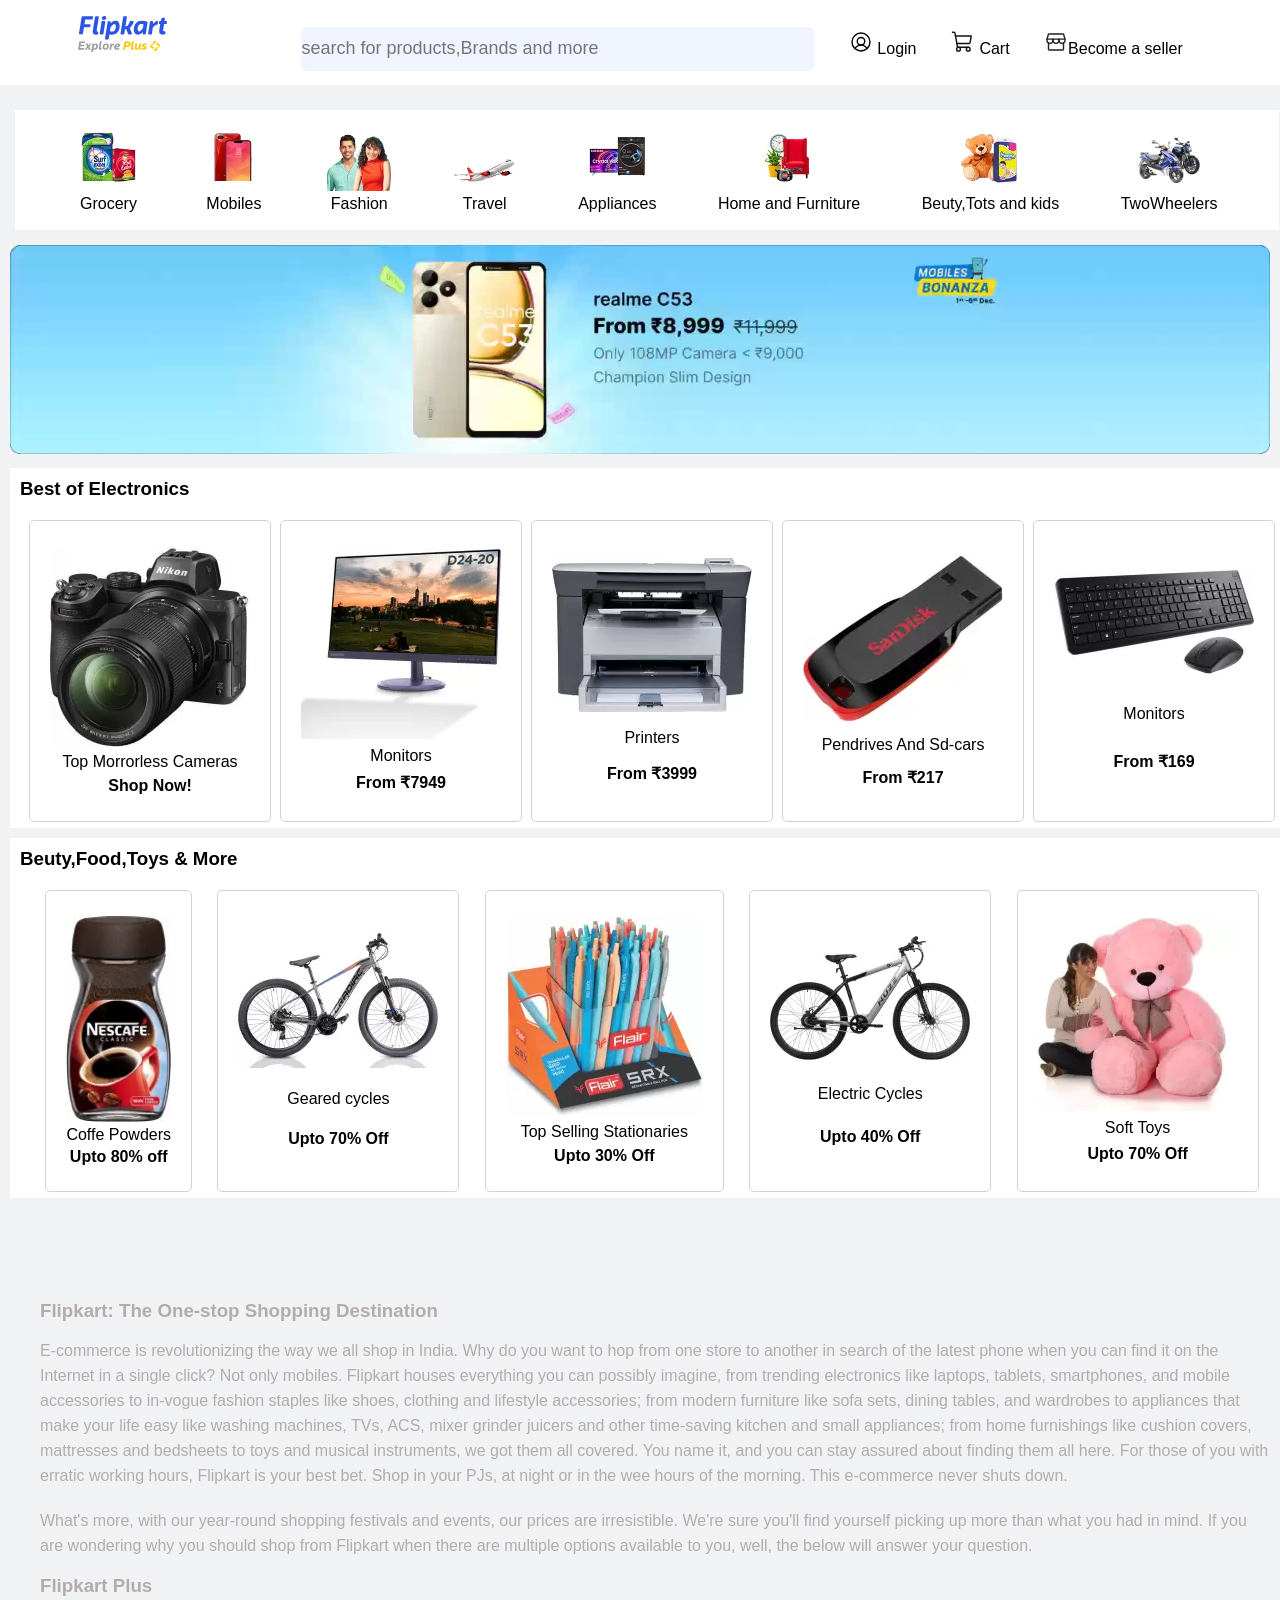
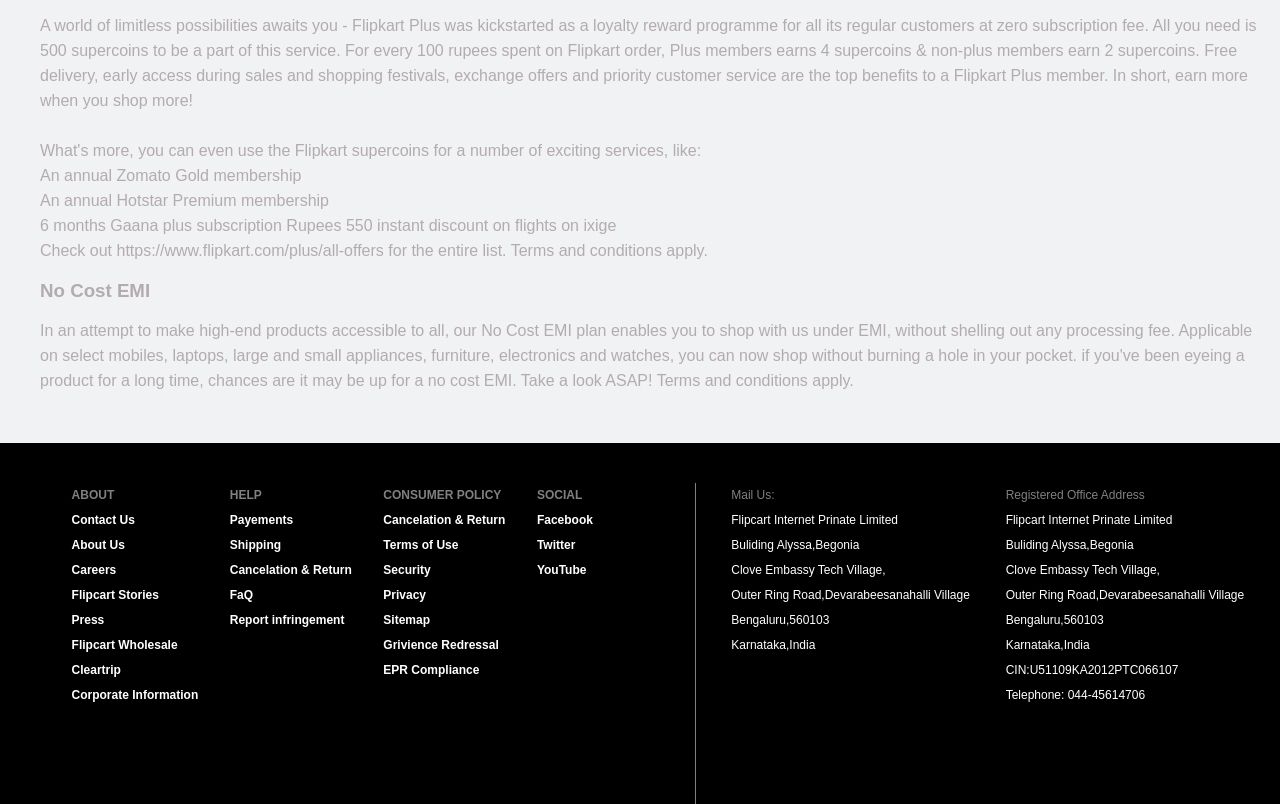
<file: index.html>
<!DOCTYPE html>
<html lang="en">

<head>
    <meta charset="UTF-8">
    <meta name="viewport" content="width=device-width, initial-scale=1.0">
    <link rel="stylesheet" href="flipcart.css">
    <title>flipcart-online shopping site</title>
</head>

<body>
    <div class="main">
        <div class="header">
            <nav>
                <div style="display: inline;"><img class="headItems" src="images/mainlogo.svg" alt=""></div>
                <input class="headItems" type="search" placeholder="search for products,Brands and more ">

                <p class="headItems"> <img style="margin-top: 20px;" src="images/loginlogo.svg" alt=""> Login</p>
                <p class="headItems"> <img src="images/cartlogo.svg" alt=""> Cart</p>
                <p class="headItems"><img src="images/SelleLogo.svg" alt="">Become a seller</p>
            </nav>
        </div>
        <div class="sellingItems">
            <div class="grocery">
                <img src="images/Grocery.webp" alt="">
                <div>
                    <span> Grocery</span>
                </div>
            </div>
            <div class="mobiles">
                <img src="images/mobiles.webp" alt="">
                <div>
                    <span> Mobiles</span>
                </div>
            </div>
            <div class="fashion">
                <img src="images/Fashions.webp" alt="">
                <div>
                    <span> Fashion</span>
                </div>
            </div>
            <div class="Travel">
                <img src="images/travel.webp" alt="">
                <div>
                    <span> Travel</span>
                </div>
            </div>
            <div class="Appliances">
                <img src="images/Appliances.webp" alt="">
                <div>
                    <span> Appliances</span>
                </div>
            </div>
            <div class="Furniture">
                <img src="images/homeAndFuniture.webp" alt="">
                <div>
                    <span> Home and Furniture</span>
                </div>
            </div>
            <div class="">
                <img src="images/ToysAndKids.webp" alt="">
                <div>
                    <span> Beuty,Tots and kids</span>
                </div>
            </div>
            <div class="TwoWheelers">
                <img src="images/TwoWheelers.webp" alt="">
                <div>
                    <span> TwoWheelers</span>
                </div>
            </div>
        </div>
        <div class="offerBar">
            <img src="images/OfferBar.webp" width="100%">
        </div>
        <div class="offers">
            <div class="offerName" style="margin-bottom: 20px;">
                <h3>Best of Electronics</h3>
            </div>
            <div class="offerItems">
                <div class="item 1">
                    <img src="images/Camera.webp" alt="">
                    <p>Top Morrorless Cameras</p>
                    <p><b>Shop Now!</b></p>
                </div>
                <div class="item 2">
                    <img src="images/Monitors.webp" alt="">
                    <p>Monitors</p>
                    <p><b>From ₹7949</b></p>
                </div>
                <div class="item 3">
                    <img src="images/Printers.webp" alt="">
                    <p>Printers</p>
                    <p><b>From ₹3999</b></p>
                </div>
                <div class="item 4">
                    <img src="images/pendrives.webp" alt="">
                    <p>Pendrives And Sd-cars</p>
                    <p><b>From ₹217</b></p>
                </div>
                <div class="item 5">
                    <img src="images/Keyboards.webp" alt="">
                    <p>Monitors</p>
                    <p><b>From ₹169</b></p>
                </div>

            </div>





        </div>
        <div class="offers ">
            <div class="offerName" style="margin-bottom: 20px;">
                <h3>Beuty,Food,Toys & More</h3>
            </div>
            <div class="offerItems">
                <div class="item 1">
                    <img src="images/Coffee Powders.webp" alt="">
                    <p>Coffe Powders</p>
                    <p><b>Upto 80% off</b></p>
                </div>
                <div class="item 2">
                    <img src="images/Geared Cycles.webp" alt="">
                    <p>Geared cycles</p>
                    <p><b>Upto 70% Off</b></p>
                </div>
                <div class="item 3">
                    <img src="images/Stationaries.webp" alt="">
                    <p>Top Selling Stationaries</p>
                    <p><b>Upto 30% Off</b></p>
                </div>
                <div class="item 4">
                    <img src="images/Elecrtic Cycle.webp" alt="">
                    <p>Electric Cycles</p>
                    <p><b>Upto 40% Off</b></p>
                </div>
                <div class="item 5">
                    <img src="images/Soft Toys.webp" alt="">
                    <p>Soft Toys</p>
                    <p><b>Upto 70% Off</b></p>
                </div>

            </div>

        </div>
        <div class="about">
            <h3 class="aboutHead">Flipkart: The One-stop Shopping Destination</h3>
            <p style="margin-bottom: 20px;">
                E-commerce is revolutionizing the way we all shop in India. Why do you want to hop from one store to
                another in search of the latest phone when you can find it on the Internet in a single click? Not only
                mobiles. Flipkart houses everything you can possibly imagine, from trending electronics like laptops,
                tablets, smartphones, and mobile accessories to in-vogue fashion staples like shoes, clothing and
                lifestyle accessories; from modern furniture like sofa sets, dining tables, and wardrobes to appliances
                that make your life easy like washing machines, TVs, ACS, mixer grinder juicers and other time-saving
                kitchen and small appliances; from home furnishings like cushion covers, mattresses and bedsheets to
                toys and musical instruments, we got them all covered. You name it, and you can stay assured about
                finding them all here. For those of you with
                erratic working hours, Flipkart is your best bet. Shop in your PJs, at night or in the wee hours of the
                morning. This e-commerce never shuts down.
            </p>
            <p>
                What's more, with our year-round shopping festivals and events, our prices are irresistible. We're sure
                you'll find yourself picking up more than what you had in mind. If you are wondering why you should shop
                from Flipkart when there are multiple options available to you, well, the below will answer your
                question.
            </p>
            <h3 class="aboutHead">Flipkart Plus</h3>
            <p>
                A world of limitless possibilities awaits you - Flipkart Plus was kickstarted as a loyalty reward
                programme for all its regular customers at zero subscription fee. All you need is 500 supercoins to be a
                part of this service. For every 100 rupees spent on Flipkart order, Plus members earns 4 supercoins &
                non-plus members earn 2 supercoins. Free delivery, early access during sales and shopping festivals,
                exchange offers and priority customer service are the top benefits to a Flipkart Plus member. In short,
                earn more when you shop more! <br><br> What's more, you can even use the Flipkart supercoins for a
                number of exciting services, like: <br>
                An annual Zomato Gold membership<br>
                An annual Hotstar Premium membership<br>
                6 months Gaana plus subscription
                Rupees 550 instant discount on flights on ixige<br>
                Check out https://www.flipkart.com/plus/all-offers for the entire list. Terms and conditions apply.
            </p>
            <h3 class="aboutHead">No Cost EMI</h3>
            <p>
                In an attempt to make high-end products accessible to all, our No Cost EMI plan enables you to shop with us under EMI, without shelling out any processing fee. Applicable on select mobiles, laptops, large and small appliances, furniture, electronics and watches, you can now shop without burning a hole in your pocket. if you've been eyeing a product for a long time, chances are it may be up for a no cost EMI. Take a look ASAP!
Terms and conditions apply.
            </p>


        </div>
        <div class="footer" >
            <div class="details">
               
                <div class="enquiry">
                    <ul><p style="color: gray;">ABOUT</p>
                        <li>Contact Us</li>
                        <li>About Us</li>
                        <li>Careers</li>
                        <li>Flipcart Stories</li>
                        <li>Press</li>
                        <li>Flipcart Wholesale</li>
                        <li>Cleartrip</li>
                        <li>Corporate Information</li>
                    </ul>
                    <ul>
                        <p style="color: grey;">HELP</p>
                        <li>Payements</li>
                        <li>Shipping</li>
                        <li>Cancelation & Return</li>
                        <li>FaQ</li>
                        <li>Report infringement</li>
                    </ul>
                    <ul>
                        <p style="color: grey;">CONSUMER POLICY</p>
                        <li>Cancelation & Return</li>
                        <li>Terms of Use</li>
                        <li>Security</li>
                        
                        <li>Privacy</li>
                        <li>Sitemap</li>
                        <li>Grivience Redressal</li>
                        <li>EPR Compliance</li>
                    </ul>
                    <ul>
                        <p style="color: grey;">SOCIAL</p>
                        <li>Facebook</li>
                        <li>Twitter</li>
                        <li>YouTube</li>
                    </ul>

                </div>
                <div class="contacts">
                    <ul>
                        <p style="color: gray;">Mail Us:</p>
                        <li>Flipcart Internet Prinate Limited</li>
                        <li>Buliding Alyssa,Begonia</li>
                        <li>Clove Embassy Tech Village,</li>
                        <li>Outer Ring Road,Devarabeesanahalli Village</li>
                        <li>Bengaluru,560103</li>
                        <li>Karnataka,India</li>
                    </ul>
                    <ul>
                        <p style="color: gray;">Registered Office Address</p>
                        <li>Flipcart Internet Prinate Limited</li>
                        <li>Buliding Alyssa,Begonia</li>
                        <li>Clove Embassy Tech Village,</li>
                        <li>Outer Ring Road,Devarabeesanahalli Village</li>
                        <li>Bengaluru,560103</li>
                        <li>Karnataka,India</li>
                        <li>CIN:U51109KA2012PTC066107</li>
                        <li>Telephone: 044-45614706</li>
                        
                    </ul>

                </div>
            </div>
        </div>


    </div>
</body>

</html>
</file>
<file: flipcart.css>
* {
    padding: 0%;
    margin: 0%;
    font-family: inter_regular, fallback-inter_regular, Arial, sans-serif;
}

.main {
    background-color: #F1F2F4;

    height: 100%;
    width: 100%;
}

.header {
    background-color: white;
    height: 65px;
    display: inline-block;
    width: 100%;
    margin-bottom: 10px;
    padding: 10px;


}

nav {
    display: inline;
}

input.headItems {
    width: 513px;
    height: 44px;
    background-color: #F0F5FF;
    border-radius: 6px;
    font-size: large;
    box-shadow: inset;
    margin-left: 10%;
    border-style: none;


}

p.headItems {
    margin-left: 30px;
    display: inline;
}

.sellingItems {
    display: flex;
    justify-content: space-evenly;
    align-items: center;
    background-color: white;
    height: 120px;
    width: 1264px;
    margin: 15px;
    padding: auto;
    text-align: center;
}

.offerBar {
    margin: 10px;
}

.offers {
    padding: 10px;
    margin: 10px;
    background-color: white;
    width: 1264px;
    height: 340px;
}

.offerItems {
    display: flex;
    justify-content: space-evenly;
    text-align: center;

}

.item {
    display: flex;
    flex-direction: column;
    justify-content: space-evenly;
    height: 260px;
    border-color: lightgray;
    border-style: solid;
    border-width: 0.5px;
    border-radius: 5px;
    padding: 20px;
}

.about {
    margin-top: 75px;
    margin-left: 30px;
    margin-bottom: 40px;
    display: flex;
    line-height: 25px;
    flex-direction: column;
    align-content: space-between;
    padding: 10px;
    color: rgb(179, 172, 172);

}

.aboutHead {
    margin-bottom: 15px;
    margin-top: 15px;

}

.footer {

    background-color: black;
    color: white;

}

.details {
    display: flex;
}

.enquiry {
    margin-top: 40px;
    margin-left: 40px;
    width: 50%;
    display: flex;
    justify-content: space-evenly;
    line-height: 25px;
    font-size: 12px;
    font-weight: bold;
    height: 321px;



}

ul {
    list-style-type: none;
}

.contacts {
    margin-top: 40px;
    margin-left: 40px;
    width: 50%;
    display: flex;
    justify-content: space-evenly;
    line-height: 25px;
    font-size: 12px;
    border-left-style: solid;
    border-width: 1px;
    border-color: grey;
    border-spacing: ;
    height: 321px;
    margin-left: 70px;
}
</file>
